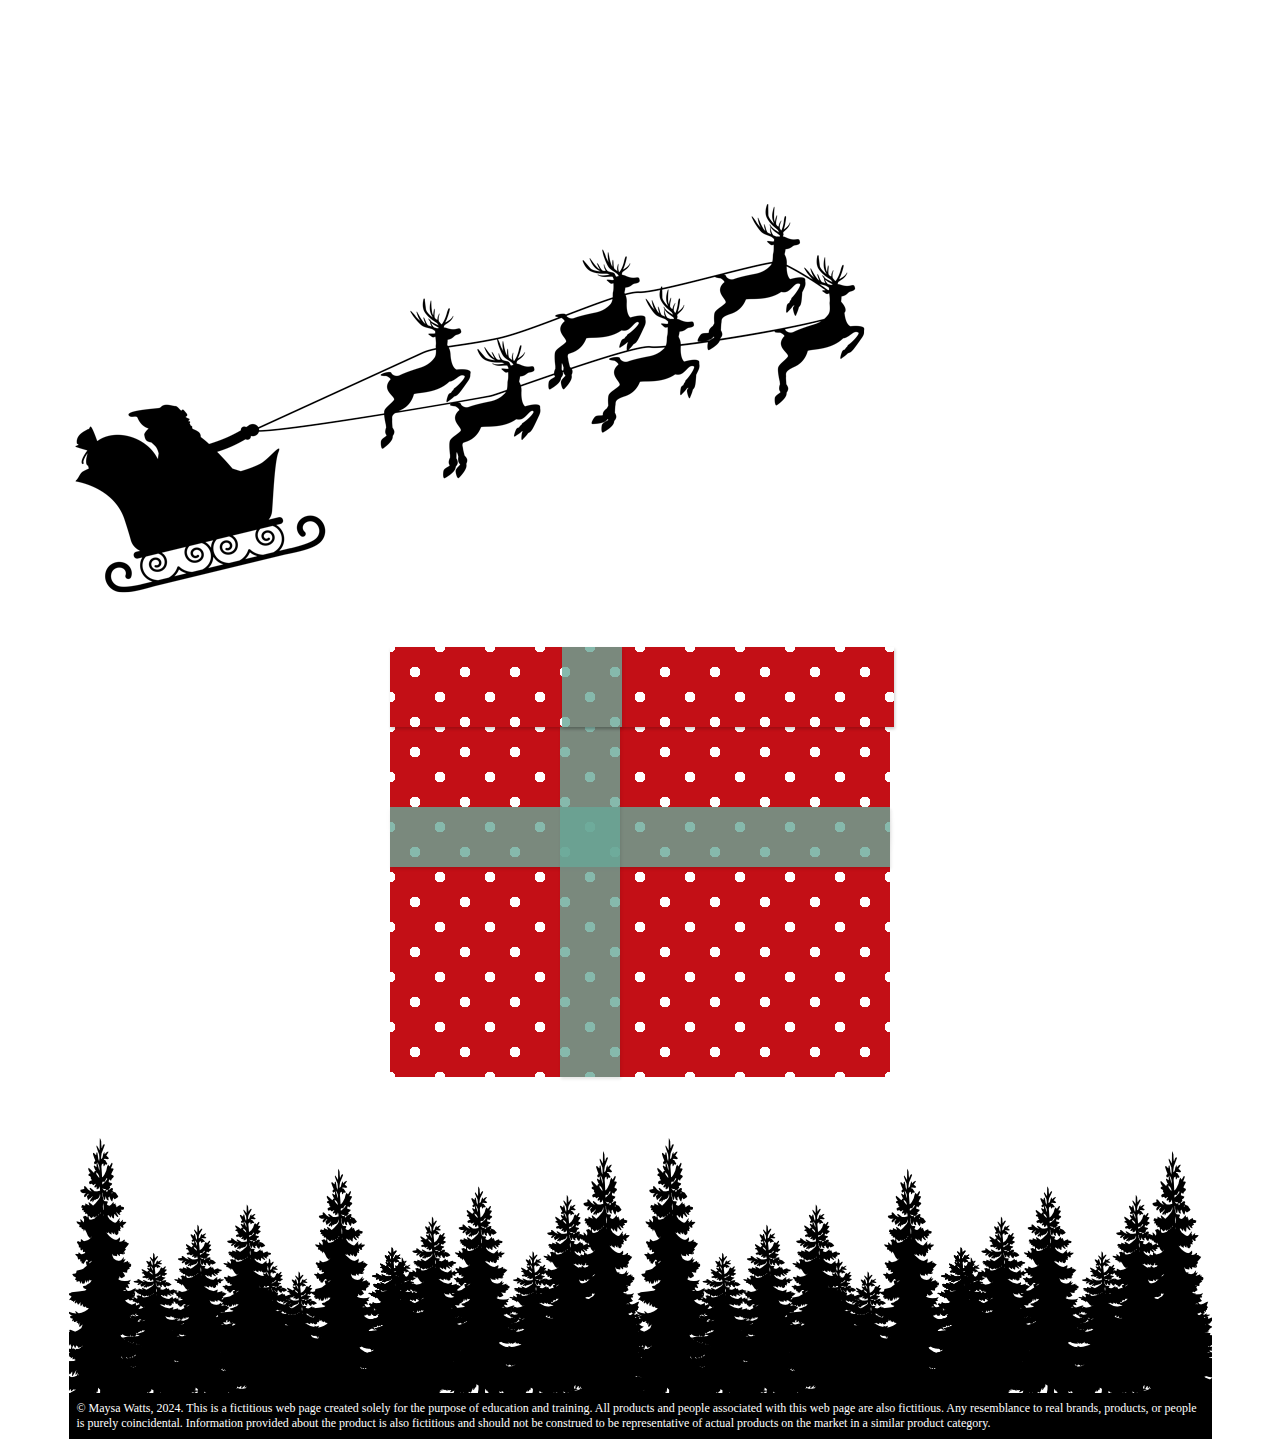
<file: gra1750p4MaysaWatts2024/index.html>
<html lang="en">
<head>
  <meta charset="UTF-8">
  <meta name="viewport" content="width=device-width, initial-scale=1.0">
	<link rel="preconnect" href="https://fonts.googleapis.com">
<link rel="preconnect" href="https://fonts.gstatic.com" crossorigin>
<link href="https://fonts.googleapis.com/css2?family=Bebas+Neue&family=Lobster&family=Mountains+of+Christmas:wght@400;700&family=Oswald:wght@200..700&family=Pinyon+Script&display=swap" rel="stylesheet">
  <title>CSS Christmas Present</title>
  <link rel="stylesheet" href="styles.css">
</head>
<body>
  <wrapper>
	  <img src="santa.png" />
  <div class="present">
    <div class="lid">
      <span></span>
    </div>
    <div class="promo">
      <p>We invite you to our...</p>
      <h2>CHRISTMAS PARTY</h2>
		<h3>Wednesday | December 25, 2024</h3>
		<h3>6:00 PM</h3>
		<h3>The Watts' Home</h3>
		<u><h3>Please RSVP Here</h3></u>
    </div>
    <div class="box">
      <span></span>
      <span></span>
    </div>
  </div>
	<img src="tree.png" />
	  <footer>© Maysa Watts, 2024. This is a fictitious web page created solely for the purpose of education and training. All products and people associated with this web page are also fictitious. Any resemblance to real brands, products, or people is purely coincidental. Information provided about the product is also fictitious and should not be construed to be representative of actual products on the market in a similar product category.</footer>
	  </wrapper>
</body>
</html>
</file>
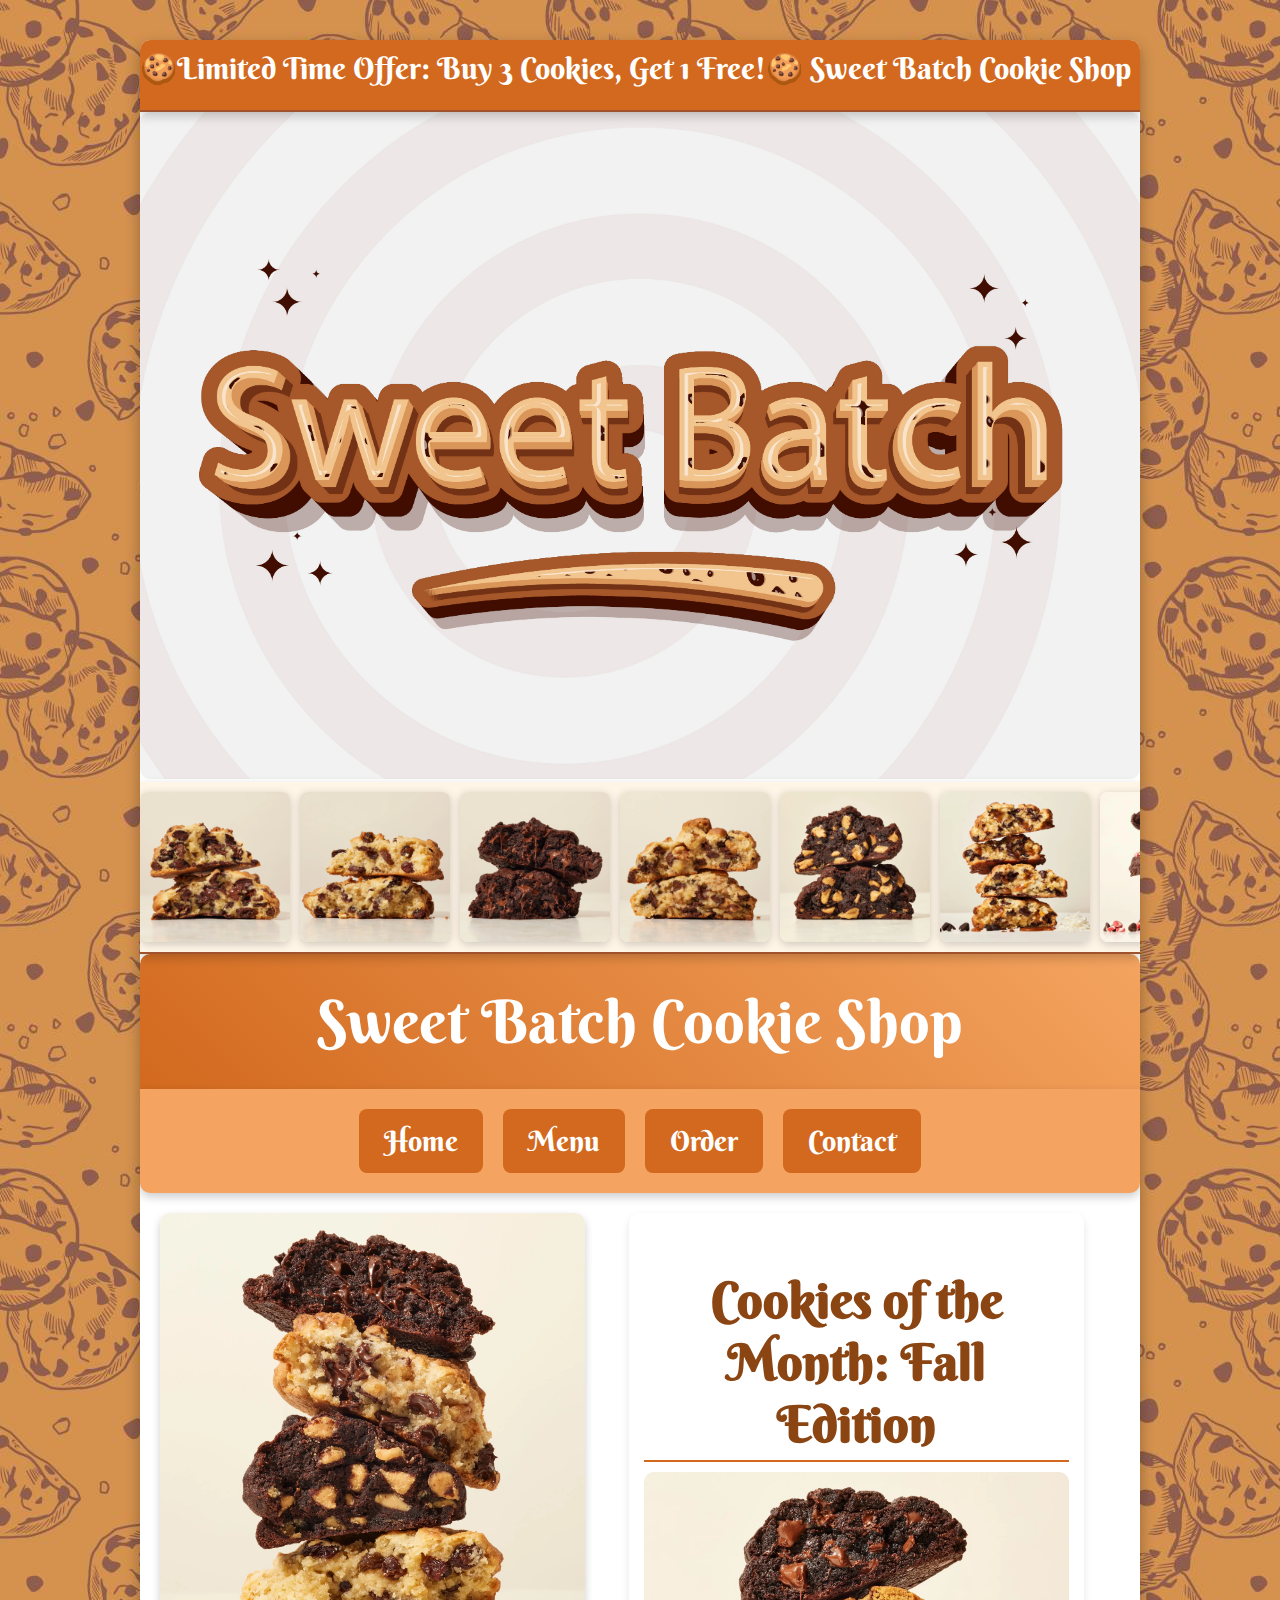
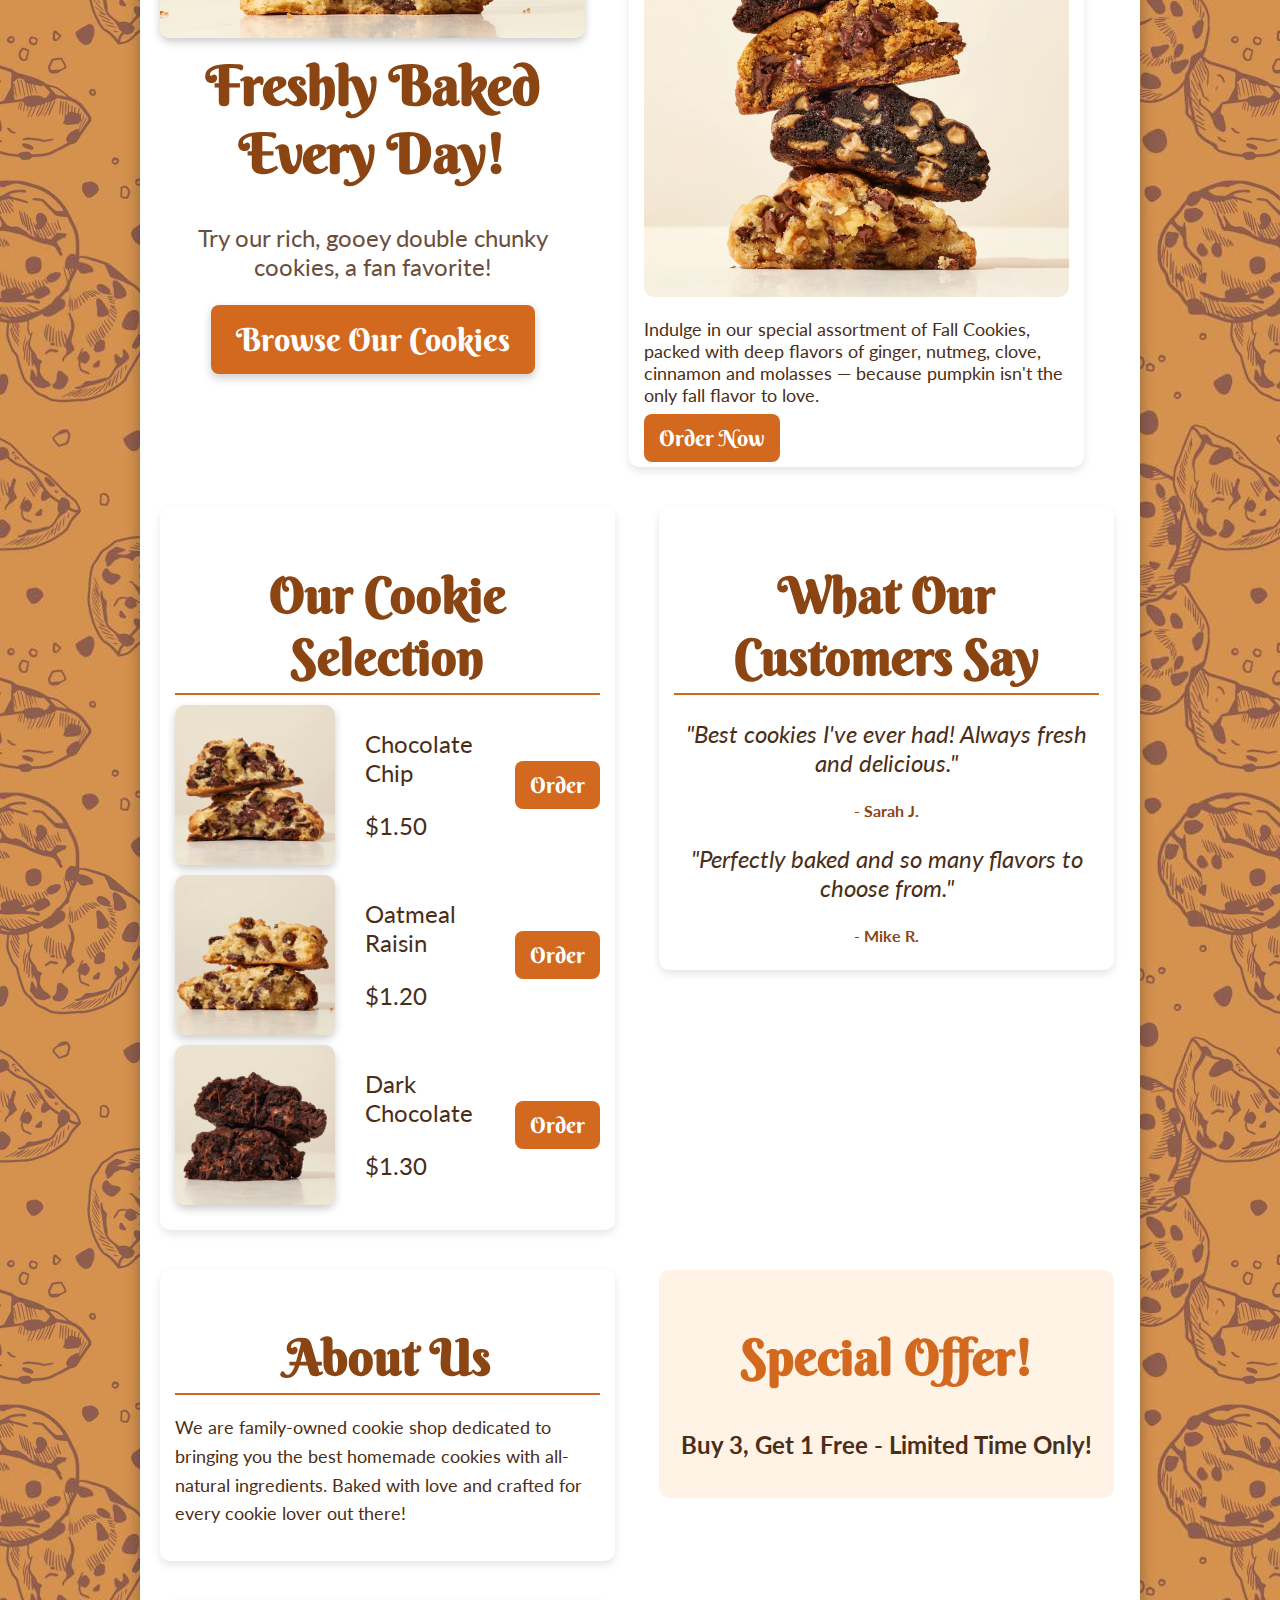
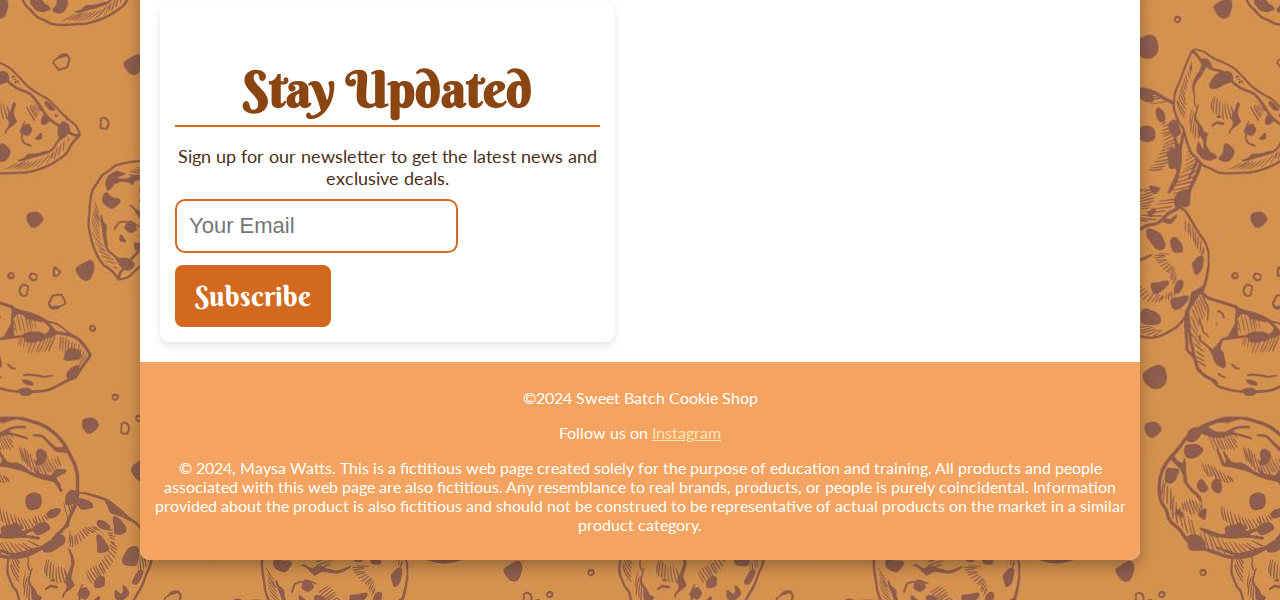
<file: gra1750p6MaysaWatts2024/index.html>
<!doctype html>
<html>
<head>
<meta charset="utf-8">
<title>index</title>
<link rel="preconnect" href="https://fonts.googleapis.com">
<link rel="preconnect" href="https://fonts.gstatic.com" crossorigin>
<link href="https://fonts.googleapis.com/css2?family=Amatic+SC:wght@400;700&family=Bebas+Neue&family=Berkshire+Swash&family=Lato:ital,wght@0,100;0,300;0,400;0,700;0,900;1,100;1,300;1,400;1,700;1,900&family=Lobster&family=Mountains+of+Christmas:wght@400;700&family=Oswald:wght@200..700&family=Pinyon+Script&display=swap" rel="stylesheet">	
<link rel="preconnect" href="https://fonts.googleapis.com">
<link rel="preconnect" href="https://fonts.gstatic.com" crossorigin>
<link href="https://fonts.googleapis.com/css2?family=Amatic+SC:wght@400;700&family=Bebas+Neue&family=Berkshire+Swash&family=Lobster&family=Mountains+of+Christmas:wght@400;700&family=Oswald:wght@200..700&family=Pinyon+Script&display=swap" rel="stylesheet">	
	<style>
		body{
			margin:0;
			background: linear-gradient(135deg,#4b2e17,#8b4513);			font-family: 'Lato', cursive;
			color: #4b2e17;
			font-size: 16px;
			display: flex;
			justify-content: center;
		}
		wrapper{
			width: 100%;
			max-width: 850px;
			background-color: #fff;
			margin: 20px auto;
			border-radius: 10px;
			box-shadow: 0 6px 15px rgba(0,0,0,0.3);
			overflow: hidden;
			transition: transform 0.3s ease;
		}
		wrapper:hover{
			transform: scale(1.02);
		}
		wrapper img{
			width: 100%;
			height: auto;
			border-radius: 10px;
		}
		header{
			background: linear-gradient(45deg,#d2691e,#f4a460);
			color: #fff;
			padding: 20px;
			text-align: center;
			font-size: 50px;
			font-family: 'Berkshire Swash', cursive;
			border-top-left-radius: 10px;
			border-top-right-radius: 10px;
		}
		.banner{
			width: 100%;
			background: #d2691e;
			color: #fff;
			text-align: center;
			padding: 10px 0;
			font-size: 30px;
			font-family: 'Berkshire Swash', cursive;
			overflow: hidden;
			position: relative;
			height: 50px;
			white-space: nowrap;
			box-shadow: 0 4px 10px rgba(0,0,0,0.2);
			border-bottom: 2px solid #a0522d;
		}
		.banner span{
			display: inline-block;
			white-space: nowrap;
			animation: scroll 20s linear infinite;
		}
		@keyframes scroll{
			from {
				transform: translateX(100);
			}
			to {
				transform: translateX(-100%);
			}
		}
		.photo-gallery-banner{
			width: 100%;
			overflow: hidden;
			background-color: #fef5e7;
			padding: 10px 0;
			box-shadow: 0 4px 10px rgba(0,0,0,0.2);
			border-bottom: 2px solid #a0522d;
			position: relative;
		}
		.gallery{
			display: flex;
			gap: 10px;
			width: calc(200%);
			animation: gallery-scroll-animation 20s linear infinite;
		}
		.gallery img{
			height: 150px;
			border-radius: 8px;
			box-shadow: 0 2px 8px rgba(0,0,0,0.2);
		}
		@keyframes gallery-scroll-animation{
			from {
				transform: translateX(0);
			}
			to {
				transform: translateX(-100%);
			}
		}
		nav{
			display: flex;
			flex-direction: column;
			align-items: center;
			background-color: #f4a460;
			padding: 20px 0;
			gap: 15px;
			box-shadow: 0 4px 10px rgba(0,0,0,0.2);
			transition: background 0.3s ease;
			border-radius: 0 0 10px 10px;
		}
		nav a{
			color: #fff;
			text-decoration: none;
			font-family: 'Berkshire Swash', cursive;
			font-size: 36px;
			padding: 12px 20px;
			background-color: #d2691e;
			border-radius: 8px;
			transition: all 0.3s ease;
		}
	nav a:hover {
		background-color: #a0522d;
		transform: scale(1.1);
	}
		nav a::after{
			content: '';
			position: absolute;
			width: 100%;
			height: 2px;
			background-color: #fff;
			left: 0;
			bottom: -4px;
			opacity: 0;
			transition: opacity 0.3s ease;
		}
		nav a:hover::after{
			opacity: 1;
		}
		.hero{
			text-align: center;
			margin: 20px;
		}
		.hero img{
			border-radius: 10px;
			max-width: 100%;
			height: auto;
			box-shadow: 0 4px 8px rgba(0,0,0,0.2);
		}
	
		.hero h1{
			font-size: 45px;
			margin-top: 10px;
			color: #8b4513;
			font-family: 'Berkshire Swash', cursive;
		}
		.hero p{
			font-size: 20px;
			color: #6b4e3d;
		}
		.cta-btn{
			display: inline-block;
			padding: 15px 25px;
			background-color: #d2691e;
			color: #fff;
			border-radius: 8px;
			text-decoration: none;
			box-shadow: 0 4px 10px rgba(0,0,0,0.2);
			transition: all 0.3s ease;
			font-size: 28px;
			font-family: 'Berkshire Swash', cursive;
		}
		.cta-btn:hover{
			background-color: #a0522d;
			transform: scale(1.1);
		}
		.promo{
			background-color: #fff3e6;
			border-radius: 10px;
			padding: 15px;
			margin: 20px;
			text-align: center;
			animation: slide-in 1s ease forwards;
		}
		@keyframes slide-in{
			from {transform: translateY(20px);opacity: 0;}
			to{transform: translateY(0);opacity: 1;}
		}
		.promo h2{
			color: #d2691e;
			font-size: 45px;
			font-family: "Berkshire Swash", cursive;
		}
		.promo p{
			color: #4b2e17;
			font-weight: bold;
			font-size: 20px;
		}
		.featured, .menu, .testimonials, .about, .newsletter{
			margin: 20px;
			padding: 15px;
			border-radius: 10px;
			background-color: #fff;
			box-shadow: 0 4px 8px rgba(0,0,0,0.1);
			transition: transform 0.3s ease, box-shadow 0.3s ease;
		}
		.featured:hover,.menu:hover,.testimonials:hover,.about:hover,.newsletter:hover{
			transform: scale(1.01);
			box-shadow: 0 8px 16px rgba(0,0,0,0.2);
		}
		.featured h2, .menu h2, .testimonials h2, .about h2, .newsletter h2{
			text-align: center;
			color: #8b4513;
			font-size: 24px;
			padding-bottom: 5px;
			border-bottom: 2px solid #d2691e;
			margin-bottom: 10px;
			font-size: 45px;
			font-family: 'Berkshire Swash',cursive;
		}
		.featured p{
			font-size: 18px;
		}
		.menu-item{
			display: flex;
			align-items: center;
			justify-content: space-between;
			margin: 10px 0;
		}
		.menu-item img{
			width: 140px;
			height: 140px;
			border-radius: 10px;
			box-shadow: 0 4px 8px rgba(0,0,0,0.2);
		}
		.menu-item div{
			flex-grow: 1;
			margin-left: 10px;
			color: #4b2e17;
		}
		.menu-item div p{
			font-size: 22px;
		}
		.order-btn{
			background-color: #d2691e;
			color: #fff;
			padding: 12px 20px;
			border-radius: 8px;
			text-decoration: none;
			font-size: 25px;
			transition: background 0.3s ease;
			font-family: 'Berkshire Swash', cursive;
		}
		.order-btn:hover{
			background-color: #a0522d;
			transform: scale(1.1);
		}
		.testimonial-item{
			margin: 10px 0;
			text-align: center;
		}
		.testimonial-item p{
			font-style: italic;
			color: #4b2e17;
			font-size: 20px;
		}
		.testimonial-item span{
			display: block;
			margin-top: 5px;
			font-weight: bold;
			color: #8b4513;
		}
		.about p{
			color: #4b2e17;
			line-height: 1.6;
			font-size: 20px;
		}
		.newsletter p{
			color: #4b2e17;
			text-align: center;
			margin-bottom: 10px;
			font-size: 20px;
		}
		.newsletter input[type="email"]{
			width: 90%;
			padding: 12px;
			border-radius: 10px;
			border: 2px solid #d2691e;
			transition: border-color 0.3s ease;
			font-size: 20px;
		}
		.newsletter input[type="email"]:focus{
			border-color: #a0522d;
			outline: none;
		}
		.newsletter button {
			padding: 14px 20px;
			background-color: #d2691e;
			color: #fff;
			border-radius: 8px;
			border: none;
			margin-top: 12px;
			transition: background 0.3s ease;
			font-size: 24px;
			font-family: 'Berkshire Swash', cursive;
		}
		.newsletter button:hover{
			background-color: #a0522d;
		}
		footer{
			text-align: center;
			padding: 10px;
			background-color: #f4a460;
			color: #fff;
			border-bottom-left-radius: 10px;
			border-bottom-right-radius: 10px;
			font-size: 14px;
		}
		footer a{
			color: #ffe4b5;
		}
		@media (min-width:1000px){
			body{
				justify-content: space-between;
				padding: 0 20px;
			}
			wrapper{
				max-width: 1000px;
				margin: 40px auto;
			}
			header{
				font-size: 60px;
				padding: 30px;
			}
			nav{
				flex-direction: row;
				justify-content: center;
				gap: 20px;
			}
			nav a{
				font-size: 28px;
				padding: 15px 25px;
			}
			.hero h1{
				font-size: 55px;
			}
			.hero p{
				font-size: 24px;
			}
			.cta-btn{
				font-size: 32px;
			}
			.promo h2,
			.featured h2,
			.menu h2,
			.testimonials h2,
			.about h2,
			.newsletter h2{
				font-size: 50px;
			}
			.promo p,
			.menu-item div p,
			.about p,
			.testimonial-item p,
			.newsletter p{
				font-size: 24px;
			}
			.menu-item{
				gap: 20px;
			}
			.menu-item p{
				font-size: 18px;
			}
			.menu-item img{
				width: 160px;
				height: 160px;
			}
			.order-btn{
				font-size: 22px;
				padding: 10px 15px;
			}
			.about p{
				font-size: 18px;
			}
			.newsletter input[type="email"]{
				width: 60%;
				font-size: 22px;
			}
			.newsletter button{
				font-size: 28px;
			}
			.newsletter p{
				font-size: 18px; 
			}
			footer {
				font-size: 16px;
			}
			section {
				width: 42.5%;
				display: inline-block;
				vertical-align: top;
				margin-left: 10px;
				margin-right: 10px;
			}
			
		}
		
	</style>
</head>

<body>
	<style>
body {
  background-image: url('cookie background.jpg');
}
</style>
	<wrapper>
		<div class="banner">
		<span> 🍪Limited Time Offer: Buy 3 Cookies, Get 1 Free!🍪 Sweet Batch Cookie Shop 🍪 Try Our Fall Edition Cookies 🍪 Indulge in Deliciousness! 🍪</span>
		</div>
	<img src="Sweet-Batch-Logo.jpg" alt="Logo" height="200">
		<div class="photo-gallery-banner">
		<div class="gallery">
			<img src="chocolatechip.jpg" alt="Chocolate Chip Cookie">
			<img src="OatmealRaisin.jpg" alt="Oatmeal Raisin Cookie">
			<img src="DarkChocolate.jpg" alt="Dark Chocolate Cookie">
			<img src="ChocChipWalnut.jpg" alt="Chocolate Chip Walnut">
			<img src="DarkChocPeanut.jpg" alt="Dark Chocolate Peanut Cookie">
			<img src="CaramelCocoChocChip.jpg" alt="Caramel Coco Chocolate Chip Cookie">
			<img src="DarkChocPeppermint.jpg" alt="Dark Chocolate Peppermint Cookie">
			<img src="fallchocolate.jpg" alt="Fall Chocolate Cookie">
			<img src="VeganWalnut.jpg" alt="Vegan Walnut Cookie">
			<img src="chocolatechip.jpg" alt="Chocolate Chip Cookie">
			<img src="OatmealRaisin.jpg" alt="Oatmeal Raisin Cookie">
			<img src="DarkChocolate.jpg" alt="Dark Chocolate Cookie">
			<img src="ChocChipWalnut.jpg" alt="Chocolate Chip Walnut">
			<img src="DarkChocPeanut.jpg" alt="Dark Chocolate Peanut Cookie">
			<img src="CaramelCocoChocChip.jpg" alt="Caramel Coco Chocolate Chip Cookie">
			<img src="DarkChocPeppermint.jpg" alt="Dark Chocolate Peppermint Cookie">
			<img src="fallchocolate.jpg" alt="Fall Chocolate Cookie">
			<img src="VeganWalnut.jpg" alt="Vegan Walnut Cookie">
			</div>
		</div>
	<header>Sweet Batch Cookie Shop</header>
		<nav>
		<a href="#home">Home</a>
		<a href="#menu">Menu</a>
		<a href="#order">Order</a>
		<a href="#contact">Contact</a>	
		</nav>
	<section class="hero" id="home">
	<img src="cookies.jpg" alt="Cookies" height="300">
	<h1>Freshly Baked Every Day!</h1>
	<p>Try our rich, gooey double chunky cookies, a fan favorite!</p>
	<a href="#menu" class="cta-btn">Browse Our Cookies</a>
	</section>
		<section class="featured">
			<h2>Cookies of the Month: Fall Edition</h2>
			<img src="FallCookie.jpg" alt="Fall Cookies" height="300">
			<p>Indulge in our special assortment of Fall Cookies, packed with deep flavors of ginger, nutmeg, clove, cinnamon and molasses — because pumpkin isn't the only fall flavor to love. </p>
			<a href="#order" class="order-btn">Order Now</a>
		</section>
			<section class="menu" id="menu">
			<h2>Our Cookie Selection</h2>
		<div class="menu-item">
		<img src="chocolatechip.jpg" alt="Chocolate Chip" height="300">
			<div>
		<p>Chocolate Chip</p>
		<p>$1.50</p>
				</div>
			<a href="#order" class="order-btn">Order</a>
		</div>
		<div class="menu-item">
		<img src="OatmealRaisin.jpg" alt="Oatmeal Raisin" height="300">
			<div>
			<p>Oatmeal Raisin</p>
				<p>$1.20</p>
			</div>
			<a href="#order" class="order-btn">Order</a>
		</div>
		<div class="menu-item">
		<img src="DarkChocolate.jpg" alt="Dark Chocolate" height="300">
			<div>
			<p>Dark Chocolate</p>
				<p>$1.30</p>
			</div>
			<a href="#order" class="order-btn">Order</a>
		</div>
		</section>
		<section class="testimonials">
			<h2>What Our Customers Say</h2>
			<div class="testimonial-item">
			<p>"Best cookies I've ever had! Always fresh and delicious."</p>
				<span>- Sarah J.</span>
			</div>
			<div class="testimonial-item">
			<p>"Perfectly baked and so many flavors to choose from."</p>
				<span>- Mike R.</span>
			</div>
		</section>
		<section class="about" id="about">
		<h2>About Us</h2>
			<p>We are family-owned cookie shop dedicated to bringing you the best homemade cookies with all-natural ingredients. Baked with love and crafted for every cookie lover out there!</p>
		</section>
		<section class="promo">
		<h2>Special Offer!</h2>
		<p>Buy 3, Get 1 Free - Limited Time Only!</p>
		</section>
		<section class="newsletter">
		<h2>Stay Updated</h2>
			<p>Sign up for our newsletter to get the latest news and exclusive deals.</p>
			<form>
			<input type="email" placeholder="Your Email">
				<button type="submit">Subscribe</button>
			</form>
		</section>
		<footer>
		<p>&copy;2024 Sweet Batch Cookie Shop</p>
			<p>Follow us on <a href="#">Instagram</a></p>
			<p>© 2024, Maysa Watts. This is a fictitious web page created solely for the purpose of education and training. All products and people associated with this web page are also fictitious. Any resemblance to real brands, products, or people is purely coincidental. Information provided about the product is also fictitious and should not be construed to be representative of actual products on the market in a similar product category.</p>
		</footer>
	</wrapper>
</body>
</html>
</file>
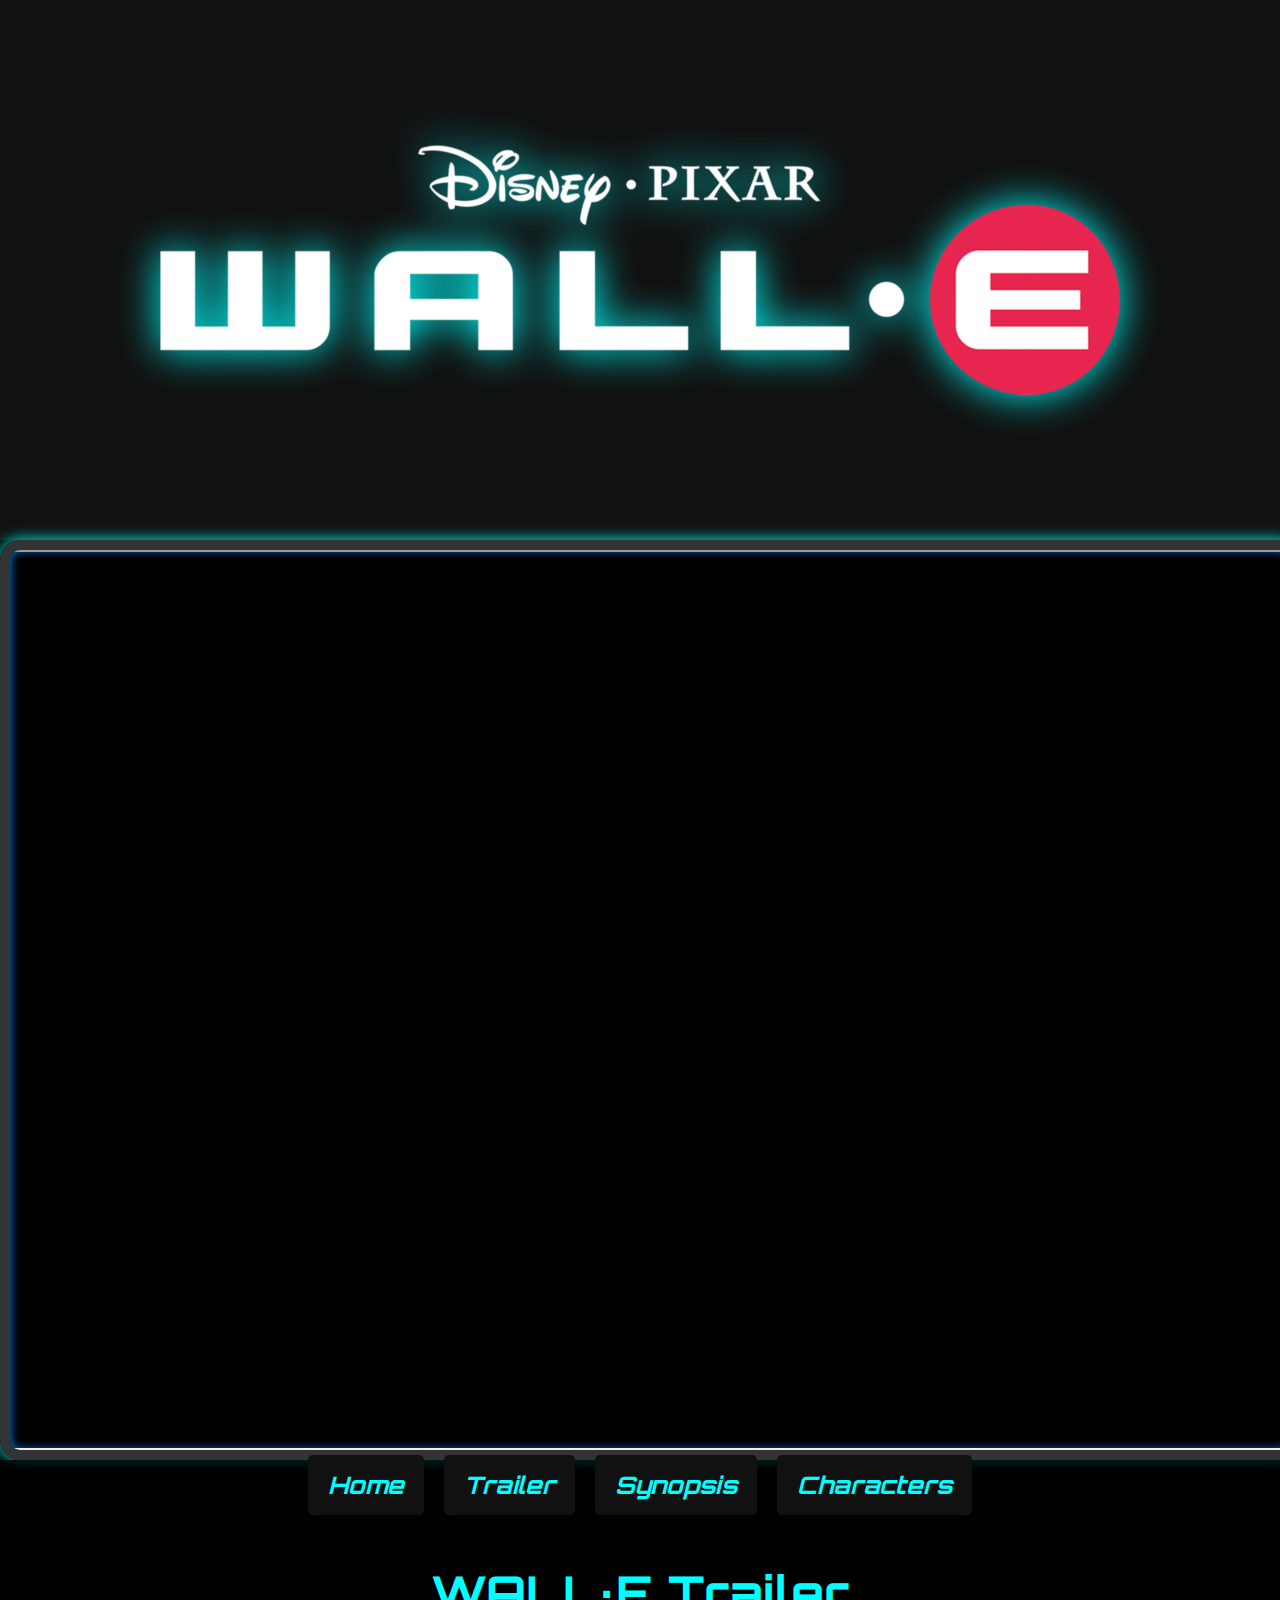
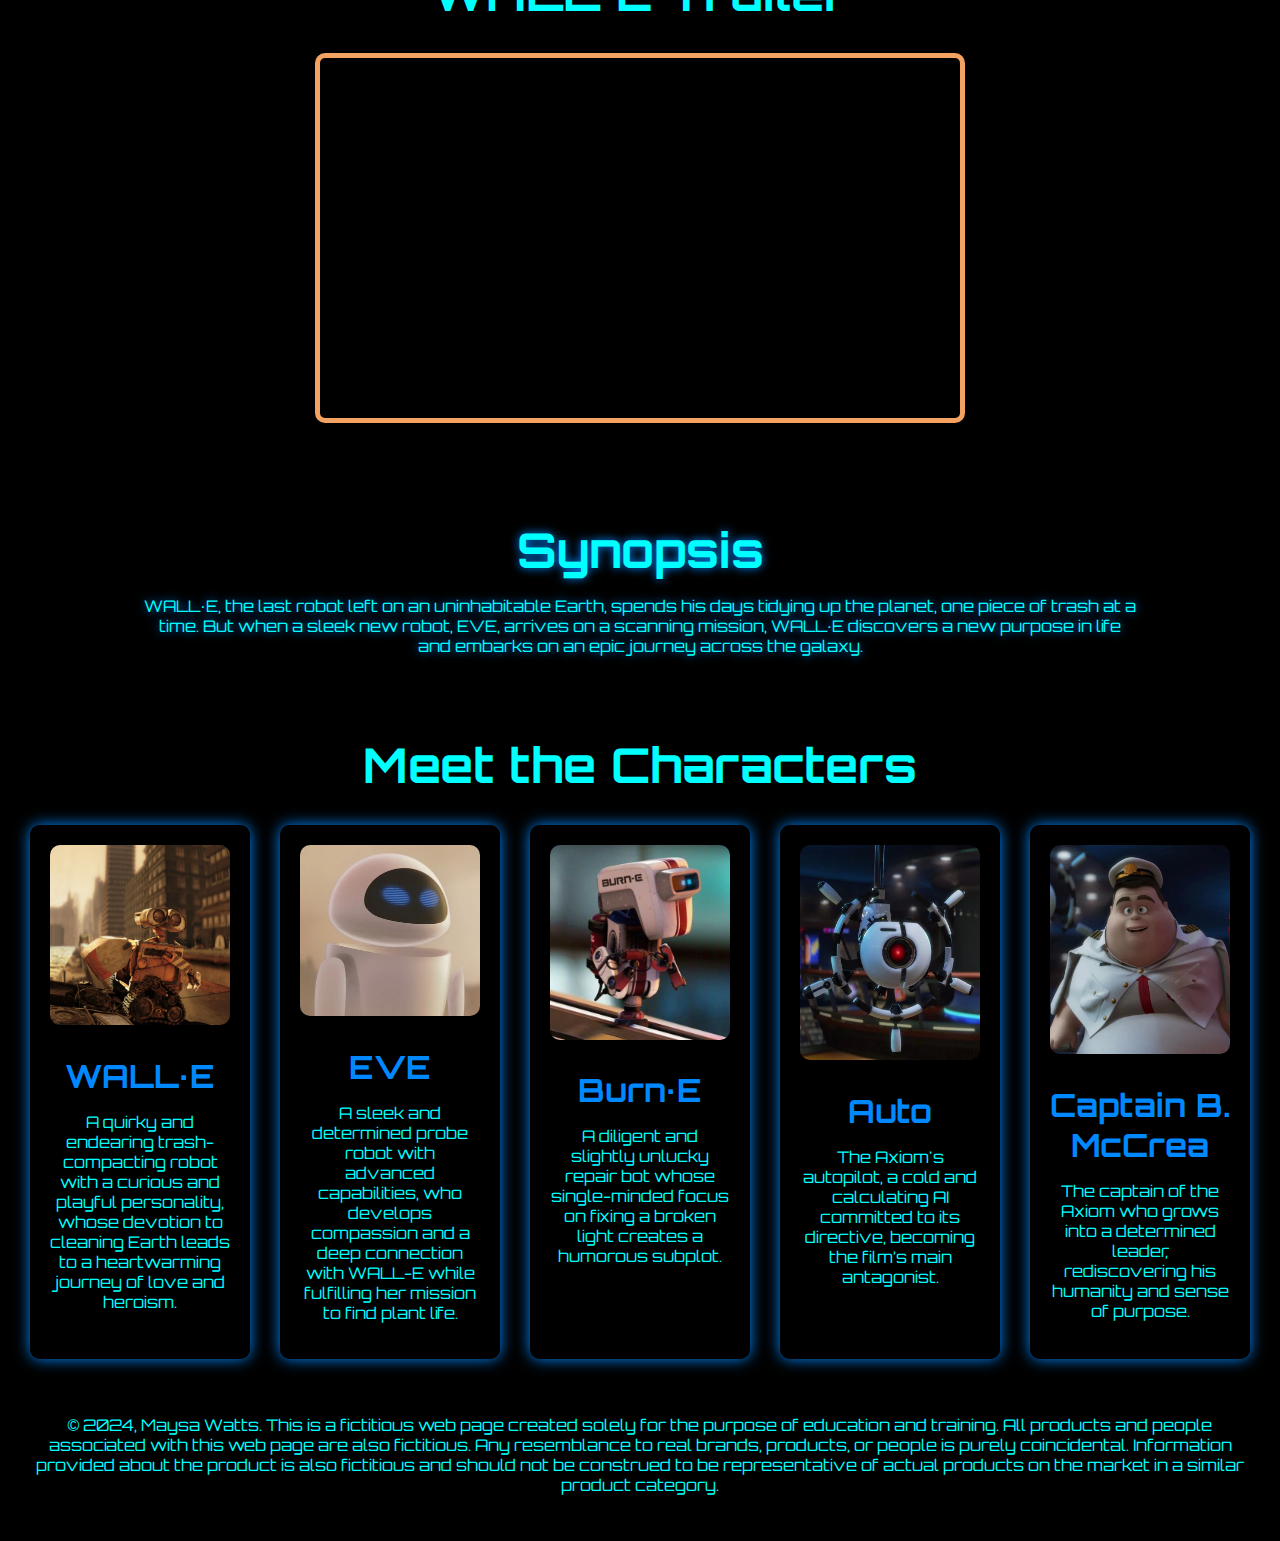
<file: gra1750p7MaysaWatts2024/index.html>
<!doctype html>
<html>
<head>
<meta charset="utf-8">
<title>index</title>
	<link href="https://fonts.googleapis.com/css2?family=Orbitron:wght@400;700&display=swap" rel="stylesheet">
	<style>
		body {
			margin: 0;
			font-family: 'Orbitron', sans-serif;
			color: #0ff;
			background: #000;
		}
		
		@keyframes text-glitch {
			0% { text-shadow: 2px 2px 5px #f0f, -2px -2px 5px #0ff; }
			25% { text-shadow: -3px -3px 5px #ff0, 3px 3px 5px #f00; }
			50% { text-shadow: 4px 4px 10px #0ff, -4px -4px 10px #f0f; }
			75% { text-shadow: -5px -5px 15px #f00, 5px 5px 15px #ff0; }
			100% { text-shadow: 2px 2px 5px #f0f, -2px -2px 5px #0ff; }
		}
		
		body p {
			animation: text-glitch 2s infinite;
		}
		
		@keyframes glow-pulse {
			0%, 100% { text-shadow: 0 0 10px #0ff, 0 0 20px #08f, 0 0 30px #08f; }
			50% { text-shadow: 0 0 20px #0ff, 0 0 30px #0ff, 0 0 40px #0ff; }
		}
		
		h1 {
			font-size: 3rem;
			color: #0ff;
			margin-bottom: 10px;
			animation: glow-pulse 2s infinite;
		}
		
		h2 {
			font-size: 2rem;
			color: #08f;
			margin-bottom: 10px;
			animation: glow-pulse 2s infinite;
		}
		
		.logo-banner {
			position: relative;
			width: 100%;
			height: 60vh;
			display: flex;
			justify-content: center;
			align-items: center;
			background-color: #111;
			overflow: hidden;
		}
		
		.logo-banner img {
			width: auto;
			max-width: 90%;
			height: auto;
			max-height: 100%;
			filter: drop-shadow(0 0 20px cyan);
		}
		
		.video-banner {
			position: relative;
			width: 100%;
			height: 100vh;
			overflow: hidden;
			background: rgba(0, 0, 0, 0.5);
			border: 10px solid #333;
			border-radius: 20px;
			box-shadow: 0 0 15px cyan, inset 0 0 10px #08f;
			display: flex;
			flex-direction: column;
			align-items: center;
			justify-content: center;
		}
		
		.video-banner h1 {
			position: absolute;
			top: 10px;
			z-index: 10;
			background-color: rgba(0, 0, 0, 0.8);
			padding: 10px 20px;
			border-radius: 10px;
		}
		
		.video-banner iframe {
			position: relative;
			top: 0;
			left: 0;
			width: 100%;
			height: 100%;
		}
	
		.homepage-bar {
			background-color: rgba(0, 0, 0, 0.8);
			position: sticky;
			top: 0;
			z-index: 100;
			text-align: center;
		}
		
		.homepage-bar ul {
			list-style: none;
			margin: 0;
			padding: 10px;
			display: flex;
			justify-content: center;
			gap: 20px;
			font-size: 1.5rem;
		}
		
		.homepage-bar a{
			text-decoration: none;
			padding: 15px 20px;
			border-radius: 5px;
			font-weight: bold;
			color: #0ff;
		}
		
		.homepage-bar a:nth-child(1) {
			background-color: #111;
			font-style: italic;
		}
		
		.homepage-bar a:nth-child(2) {
			background-color: #222;
			text-transform: uppercase;
		}
		
		.homepage-bar a:nth-child(3) {
			background-color: #333;
			font-weight: 700;
		}
		
		.homepage-bar a:nth-child(4) {
			background-color: #444;
			letter-spacing: 2px;
		}
		
		.homepage-bar a:hover {
			background-color: #0ff;
			color: #000;
			transform: scale(1.1);
		}
		
		main {
			padding: 20px;
			text-align: center;
		}
		
		#trailer iframe {
			margin-top: 20px;
			border: 5px solid #f4a261;
			border-radius: 10px;
		}
		
		#synopsis {
			background-color: rgba(0, 0, 0, 0.6);
			padding: 30px;
			margin: 30px auto;
			border-radius: 10px;
			width: 80%;
			color: #0ff;
			text-shadow: 0 0 10px #08f;
			animation: text-glitch 2s infinite;
		}
		
		.character-grid {
			display: flex;
			justify-content: center;
			gap: 30px;
			margin: 30px 0;
		}
		
		.character-card {
			background-color: rgba(0, 0, 0, 0.8);
			padding: 20px;
			border-radius: 10px;
			text-align: center;
			width: 180px;
			box-shadow: 0 0 15px #08f;
		}
		
		.character-card img {
			width: 100%;
			border-radius: 10px;
		}
		
		footer {
			text-align: center;
			padding: 10px;
			background-color: rgba(0, 0, 0, 0.8);
			color: #0ff;
		}
	</style>
</head>
	<wrapper>
<body>
	<div class="logo-banner">
	<img src="logo.png" alt="WALL·E Logo">
	</div>
	
	<div class="video-banner">
	<iframe 
		src="https://archive.org/embed/youtube-PhRPAhmcdOY?autoplay=1&loop=1&mute=1"
		allowfullscreen>
	</iframe>	
	</div>
	
	<nav class="homepage-bar">
	<ul>
		<li><a href="#home">Home</a></li>
		<li><a href="#trailer">Trailer</a></li>
		<li><a href="#synopsis">Synopsis</a></li>
		<li><a href="#characters">Characters</a></li>
		</ul>
	</nav>
	
	<main>
	<section id="trailer">
		<h1>WALL·E Trailer</h1>
		<iframe src="https://archive.org/embed/youtube-PhRPAhmcdOY" width="640" 
		height="360" 
		allowfullscreen>
		</iframe>
		</section>
		
		<section id="synopsis">
		<h1>Synopsis</h1>
			<p>
			WALL·E, the last robot left on an uninhabitable Earth, spends his days tidying up the planet, one piece of trash at a time. But when a sleek new robot, EVE, arrives on a scanning mission, WALL·E discovers a new purpose in life and embarks on an epic journey across the galaxy.
			</p>
		</section>

		<section id="characters">
		<h1>Meet the Characters</h1>
			<div class="character-grid">
			<div class="character-card">
				<img src="Wall-E.jpg" alt="WALL·E">
				<h2>WALL·E</h2>
				<p>A quirky and endearing trash-compacting robot with a curious and playful personality, whose devotion to cleaning Earth leads to a heartwarming journey of love and heroism.</p>
				</div>
				<div class="character-card">	
				<img src="Eve.jpg" alt="EVE">
					 <h2>EVE</h2>
					<p>A sleek and determined probe robot with advanced capabilities, who develops compassion and a deep connection with WALL-E while fulfilling her mission to find plant life.</p>
				</div>
				<div class="character-card">
				<img src="Burn-E.jpg" alt="Burn-E">
				<h2>Burn·E</h2>
				<p>A diligent and slightly unlucky repair bot whose single-minded focus on fixing a broken light creates a humorous subplot.</p>
				</div>
					<div class="character-card">
					<img src="Auto.jpg" alt="Auto">
						<h2>Auto</h2>
						<p>The Axiom's autopilot, a cold and calculating AI committed to its directive, becoming the film’s main antagonist.</p>
					</div>
				<div class="character-card">
				<img src="Captain.jpg" alt="Captain">
					<h2>Captain B. McCrea</h2>
					<p>The captain of the Axiom who grows into a determined leader, rediscovering his humanity and sense of purpose.</p>
				</div>
			</div>
		</section>
		
	<footer>
	<p>© 2024, Maysa Watts. This is a fictitious web page created solely for the purpose of education and training. All products and people associated with this web page are also fictitious. Any resemblance to real brands, products, or people is purely coincidental. Information provided about the product is also fictitious and should not be construed to be representative of actual products on the market in a similar product category.</p>
	</footer>
	</main>
	</body>
	</wrapper>
</html>
</file>
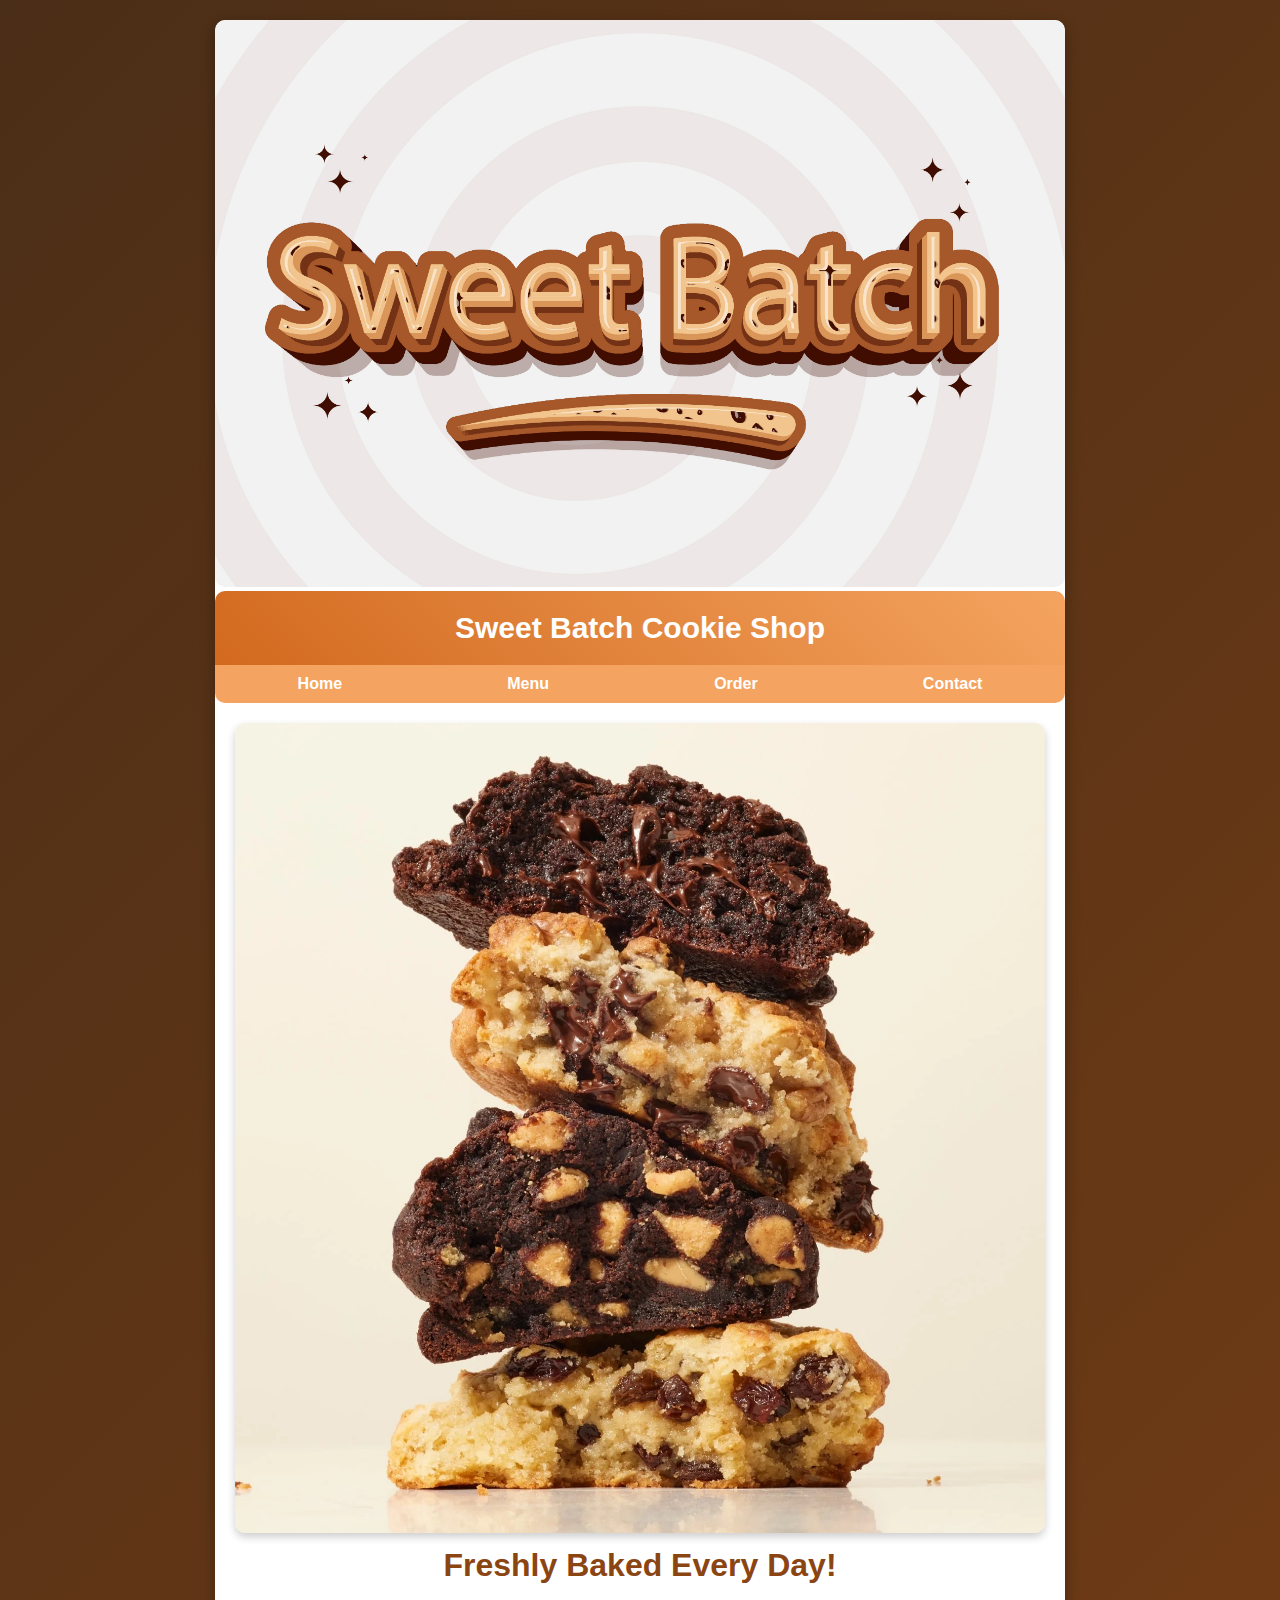
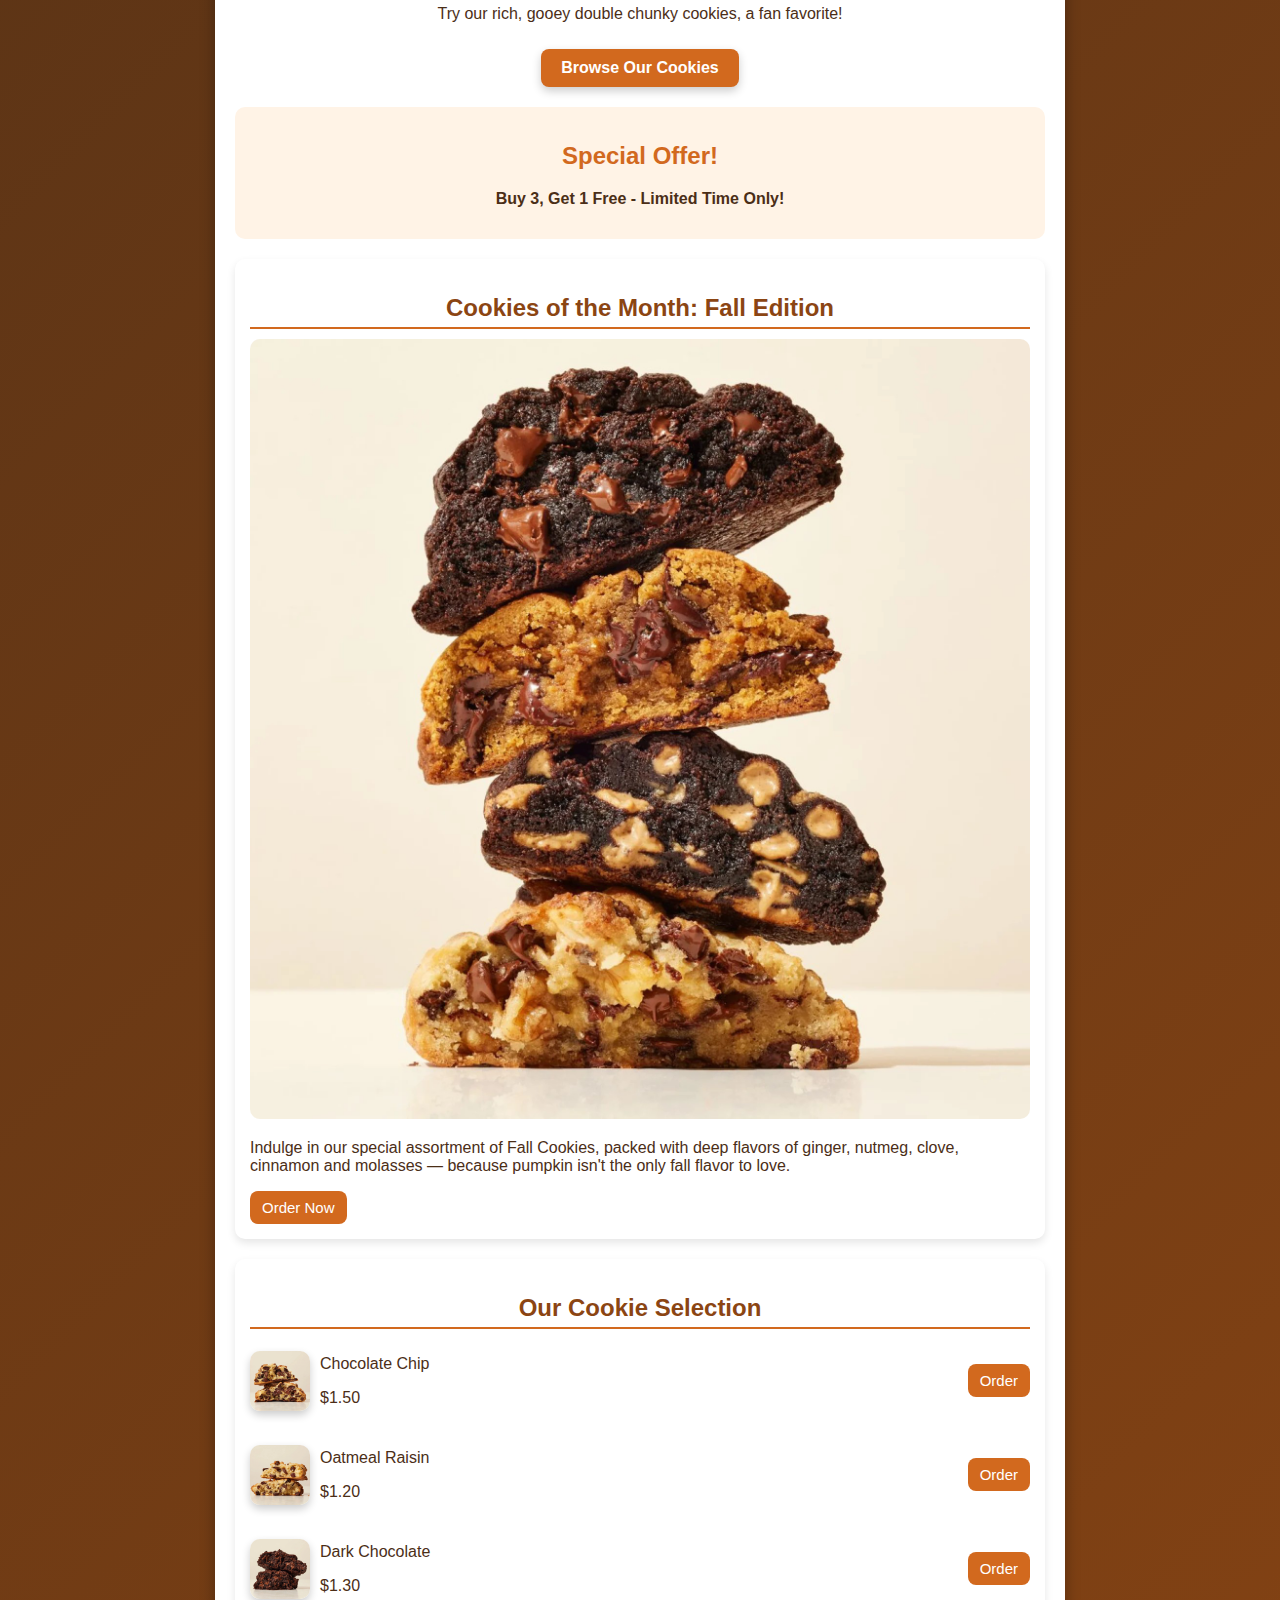
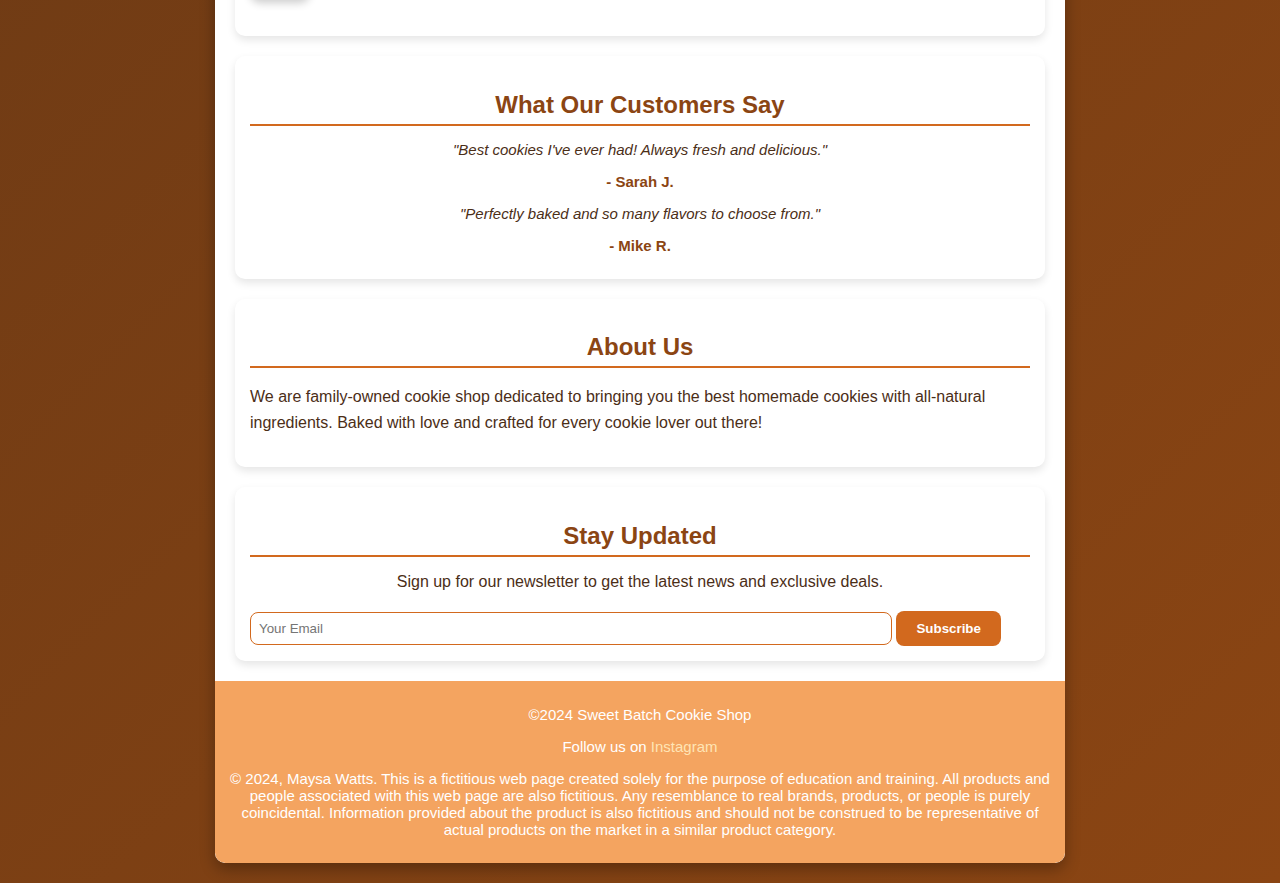
<file: gra1750p5MaysaWatts2024/final.html>
<!doctype html>
<html>
<head>
<meta charset="utf-8">
<title>index</title>
	<style>
		body{
			margin:0;
			background: linear-gradient(135deg,#4b2e17,#8b4513);
			display: flex;
			justify-content: center;
			font-family: Arial, sans-serif;
			color: #4b2e17;
		}
		wrapper{
			width: 850px;
			background-color: #fff;
			display: block;
			margin: 20px auto;
			border-radius: 10px;
			box-shadow: 0 6px 15px rgba(0,0,0,0.3);
			overflow: hidden;
			transition: transform 0.3s ease;
		}
		wrapper:hover{
			transform: scale(1.02);
		}
		wrapper img{
			width: 100%;
			height: auto;
			border-radius: 10px;
		}
		header{
			background: linear-gradient(45deg,#d2691e,#f4a460);
			color: #fff;
			padding: 20px;
			text-align: center;
			font-size: 30px;
			font-weight: bold;
			border-top-left-radius: 10px;
			border-top-right-radius: 10px;
		}
		nav{
			display: flex;
			justify-content: space-around;
			background-color: #f4a460;
			padding: 10px 0;
			border-radius: 0 0 10px 10px;
			transition: background 0.3s ease;
		}
		nav a{
			color: #fff;
			text-decoration: none;
			font-weight: bold;
			position: relative;
		}
		nav a::after{
			content: '';
			position: absolute;
			width: 100%;
			height: 2px;
			background-color: #fff;
			left: 0;
			bottom: -4px;
			opacity: 0;
			transition: opacity 0.3s ease;
		}
		nav a:hover::after{
			opacity: 1;
		}
		.hero{
			text-align: center;
			margin: 20px;
		}
		.hero img{
			border-radius: 10px;
			box-shadow: 0 4px 8px rgba(0,0,0,0.2);
		}
		.hero h1{
			font-size: 32px;
			margin-top: 10px;
			color: #8b4513;
		}
		.cta-btn{
			display: inline-block;
			padding: 10px 20px;
			background-color: #d2691e;
			color: #fff;
			border-radius: 8px;
			text-decoration: none;
			font-weight: bold;
			margin-top: 10px;
			box-shadow: 0 4px 10px rgba(0,0,0,0.2);
			transition: all 0.3s ease;
		}
		.cta-btn:hover{
			background-color: #a0522d;
			box-shadow: 0 8px 16px rgba(0,0,0,0.3);
			transform: translateY(-2px);
		}
		.promo{
			background-color: #fff3e6;
			border-radius: 10px;
			padding: 15px;
			margin: 20px;
			text-align: center;
			animation: slide-in 1s ease forwards;
		}
		@keyframes slide-in{
			from {transform: translateY(20px);opacity: 0;}
			to{transform: translateY(0);opacity: 1;}
		}
		.promo h2{
			color: #d2691e;
		}
		.promo p{
			color: #4b2e17;
			font-weight: bold;
		}
		.featured, .menu, .testimonials, .about, .newsletter{
			margin: 20px;
			padding: 15px;
			border-radius: 10px;
			background-color: #fff;
			box-shadow: 0 4px 8px rgba(0,0,0,0.1);
			transition: transform 0.3s ease, box-shadow 0.3s ease;
		}
		.featured:hover,.menu:hover,.testimonials:hover,.about:hover,.newsletter:hover{
			transform: scale(1.01);
			box-shadow: 0 8px 16px rgba(0,0,0,0.2);
		}
		.featured h2, .menu h2, .testimonials h2, .about h2, .newsletter h2{
			text-align: center;
			color: #8b4513;
			font-size: 24px;
			padding-bottom: 5px;
			border-bottom: 2px solid #d2691e;
			margin-bottom: 10px;
		}
		.menu-item{
			display: flex;
			align-items: center;
			justify-content: space-between;
			margin: 10px 0;
		}
		.menu-item img{
			width: 60px;
			height: 60px;
			border-radius: 10px;
			box-shadow: 0 4px 8px rgba(0,0,0,0.2);
		}
		.menu-item div{
			flex-grow: 1;
			margin-left: 10px;
			color: #4b2e17;
		}
		.order-btn{
			display: inline-block;
			background-color: #d2691e;
			color: #fff;
			padding: 8px 12px;
			border-radius: 8px;
			text-decoration: none;
			font-size: 15px;
			transition: background 0.3s ease;
		}
		.order-btn:hover{
			background-color: #a0522d;
			transform: scale(1.1);
		}
		.testimonial-item{
			margin: 10px 0;
			text-align: center;
			font-size: 15px;
		}
		.testimonial-item p{
			font-style: italic;
			color: #4b2e17;
		}
		.testimonial-item span{
			display: block;
			margin-top: 5px;
			font-weight: bold;
			color: #8b4513;
		}
		.about p{
			color: #4b2e17;
			line-height: 1.6;
		}
		.newsletter p{
			color: #4b2e17;
			text-align: center;
			margin-bottom: 10px;
		}
		.newsletter input[type="email"]{
			width: 80%;
			padding: 8px;
			border-radius: 8px;
			border: 1px solid #d2691e;
			transition: border-color 0.3s ease;
		}
		.newsletter input[type="email"]:focus{
			border-color: #a0522d;
			outline: none;
		}
		.newsletter button {
			padding: 10px 20px;
			background-color: #d2691e;
			color: #fff;
			border-radius: 8px;
			border: none;
			font-weight: bold;
			margin-top: 10px;
			cursor: pointer;
			transition: background 0.3s ease;
		}
		.newsletter button:hover{
			background-color: #a0522d;
		}
		footer{
			text-align: center;
			padding: 10px;
			background-color: #f4a460;
			color: #fff;
			font-size: 15px;
			border-bottom-left-radius: 10px;
			border-bottom-right-radius: 10px;
		}
		footer a{
			color: #ffe4b5;
			text-decoration: none;
		}
		
		
	</style>
</head>

<body>
	<wrapper>
	<img src="Sweet-Batch-Logo.jpg" alt="Logo" height="200">	
	<header>Sweet Batch Cookie Shop</header>
		<nav>
		<a href="#home">Home</a>
		<a href="#menu">Menu</a>
		<a href="#order">Order</a>
		<a href="#contact">Contact</a>	
		</nav>
	<section class="hero" id="home">
	<img src="cookies.jpg" alt="Cookies" height="300">
	<h1>Freshly Baked Every Day!</h1>
	<p>Try our rich, gooey double chunky cookies, a fan favorite!</p>
	<a href="#menu" class="cta-btn">Browse Our Cookies</a>
	</section>
	<section class="promo">
		<h2>Special Offer!</h2>
		<p>Buy 3, Get 1 Free - Limited Time Only!</p>
		</section>
		<section class="featured">
			<h2>Cookies of the Month: Fall Edition</h2>
			<img src="FallCookie.jpg" alt="Fall Cookies" height="300">
			<p>Indulge in our special assortment of Fall Cookies, packed with deep flavors of ginger, nutmeg, clove, cinnamon and molasses — because pumpkin isn't the only fall flavor to love. </p>
			<a href="#order" class="order-btn">Order Now</a>
		</section>
			<section class="menu" id="menu">
			<h2>Our Cookie Selection</h2>
		<div class="menu-item">
		<img src="chocolatechip.jpg" alt="Chocolate Chip" height="300">
			<div>
		<p>Chocolate Chip</p>
		<p>$1.50</p>
				</div>
			<a href="#order" class="order-btn">Order</a>
		</div>
		<div class="menu-item">
		<img src="OatmealRaisin.jpg" alt="Oatmeal Raisin" height="300">
			<div>
			<p>Oatmeal Raisin</p>
				<p>$1.20</p>
			</div>
			<a href="#order" class="order-btn">Order</a>
		</div>
		<div class="menu-item">
		<img src="DarkChocolate.jpg" alt="Dark Chocolate" height="300">
			<div>
			<p>Dark Chocolate</p>
				<p>$1.30</p>
			</div>
			<a href="#order" class="order-btn">Order</a>
		</div>
		</section>
		<section class="testimonials">
			<h2>What Our Customers Say</h2>
			<div class="testimonial-item">
			<p>"Best cookies I've ever had! Always fresh and delicious."</p>
				<span>- Sarah J.</span>
			</div>
			<div class="testimonial-item">
			<p>"Perfectly baked and so many flavors to choose from."</p>
				<span>- Mike R.</span>
			</div>
		</section>
		<section class="about" id="about">
		<h2>About Us</h2>
			<p>We are family-owned cookie shop dedicated to bringing you the best homemade cookies with all-natural ingredients. Baked with love and crafted for every cookie lover out there!</p>
		</section>
		<section class="newsletter">
		<h2>Stay Updated</h2>
			<p>Sign up for our newsletter to get the latest news and exclusive deals.</p>
			<form>
			<input type="email" placeholder="Your Email">
				<button type="submit">Subscribe</button>
			</form>
		</section>
		<footer>
		<p>&copy;2024 Sweet Batch Cookie Shop</p>
			<p>Follow us on <a href="#">Instagram</a></p>
			<p>© 2024, Maysa Watts. This is a fictitious web page created solely for the purpose of education and training. All products and people associated with this web page are also fictitious. Any resemblance to real brands, products, or people is purely coincidental. Information provided about the product is also fictitious and should not be construed to be representative of actual products on the market in a similar product category.</p>
		</footer>
	</wrapper>
</body>
</html>
</file>
<file: gra1750p4MaysaWatts2024/styles.css>
body {
  padding-top: 200px;
	background-image: url(https://cdn.pixabay.com/photo/2021/11/19/15/21/christmas-6809681_1280.png);
	display: block;
	margin: 0px;
	
}
h3 {
	margin: 0;
}

wrapper {
	width: 1143px;
	display: block;
	margin: auto;
}


.tree{
	width: 100%;
	height: auto;
}

.santa{
	margin-bottom: 50px;
}
.present {
  width: 500px;
  margin: 50px auto;
}
.box, .lid {
  background:
    -webkit-radial-gradient(white 15%, transparent 15.1%),
    -webkit-radial-gradient(white 15%, transparent 15.1%),
  rgb(240, 58, 58);
  background-position: 0 0, 25px 25px;
  background-size: 50px 50px;
  position: relative;
  margin: 0 auto;
	background-color:rgb(195,15,22)
}
.box {
  width: 500px;
  height: 350px;
}
.lid {
  width: 500px;
  height: 80px;
  box-shadow: 1px 2px 3px rgba(0,0,0,0.2);
  z-index: 1;
  padding: 0 2px;
  background-color: rgb(195, 15, 22);
  /* transitions */
  top: 0;
  left: 0;
  transition: 
    top ease-out 0.5s,
    left ease-out 0.5s,
    transform ease-out 0.5s;
}
.box span, .lid span {
  position: absolute;
  display: block;
  background: rgba(104,168,151,.80);
  box-shadow: 1px 2px 3px rgba(0,0,0,0.1);
}
.box span:first-child {
  width: 100%;
  height: 60px;
  top: 80px;
}
.box span:last-child, .lid span {
  width: 60px;
  height: 100%;
  left: 170px;
}
.lid span {
  left: 172px;
}
.promo {
  font-size: 30px;
  color: white;
  font-family: "Mountains of Christmas", serif;
  text-align: center;
  position: relative;
  height: 0;
  top: 10px;
  transition: all ease-out 0.7s;
	text-shadow: 0 0 15px black;
}
.promo p {
  font-size: 24px;
  margin: 0;
}
.promo h2 {
  font-size: 40px;
  margin: 0;
}

/* hover effects */
.present:hover .lid {
  top: -100px;
  transform: rotateZ(10deg);
  left: 10px;
}
.present:hover .promo {
  top: -80px;
}

.present:hover .box {
	z-index: -10;
}

footer{
	color: white;
	padding: 8px;
	font-size: 12px;
	background-color: black;
}
</file>
